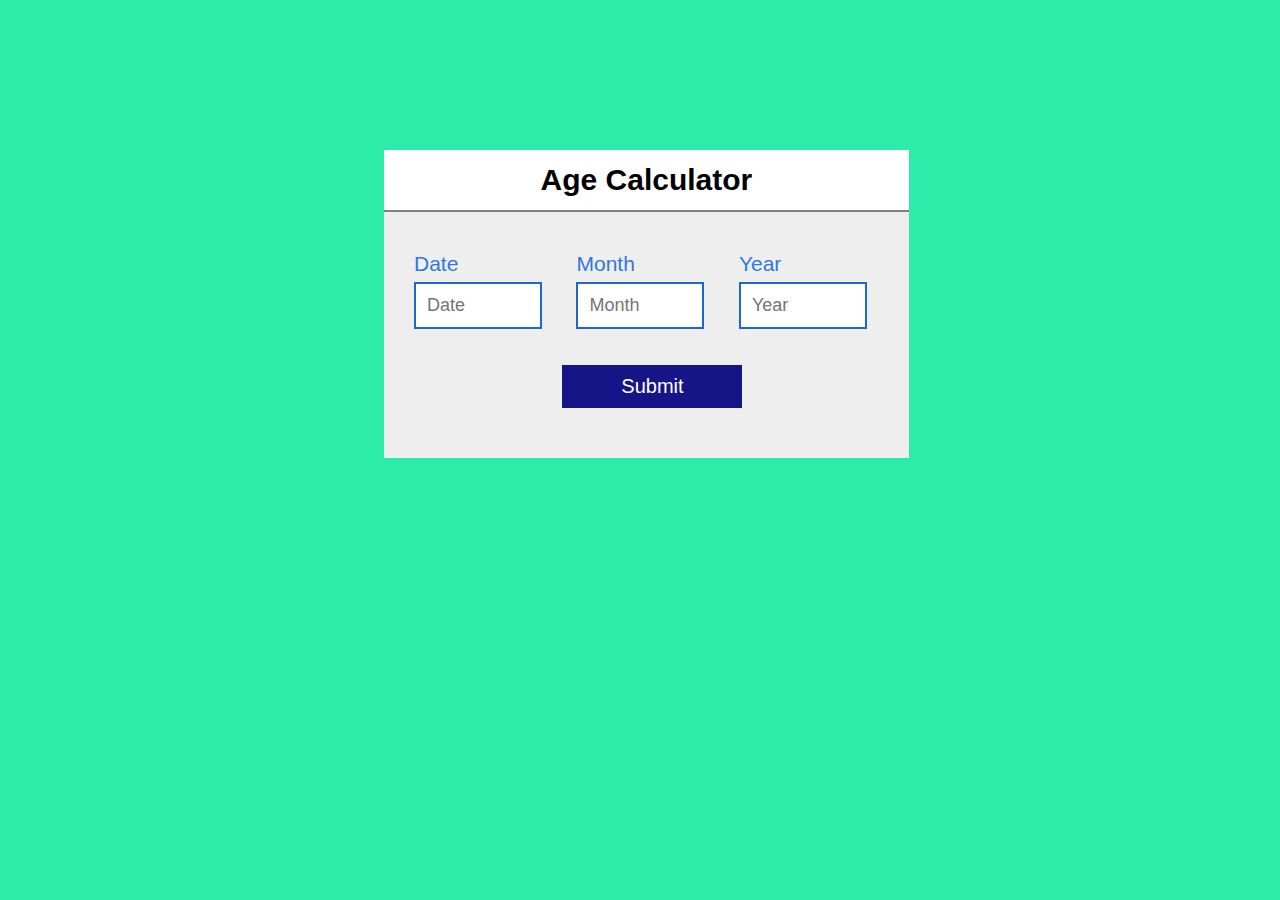
<file: age_calculator/index.html>
<!DOCTYPE html>
<html lang="en">

<head>
    <meta charset="UTF-8">
    <meta name="viewport" content="width=device-width, initial-scale=1.0">
    <title>Age Calculator</title>
    <link rel="stylesheet" href="style.css">
</head>

<body>
    <div class="container">
        <header>
            <h2>Age Calculator</h2>
        </header>
        <form>
            <div class="date">
                <div>
                    <label for="date">Date</label><br>
                    <input type="number" id="date" placeholder="Date" min="1" max="31" required>
                </div>
                <div>
                    <label for="month">Month</label><br>
                    <input type="number" id="month" placeholder="Month" min="1" max="12" required>
                </div>
                <div>
                    <label for="year">Year</label><br>
                    <input type="number" id="year" placeholder="Year" min="1900" max="2100" required>
                </div>
            </div>
            <br><br>
            <button type="button" onclick="age()">Submit</button>
            <p id="MyAge"></p>
        </form>
    </div>
    <script>
        function age() {
            let birth_date = parseInt(document.getElementById('date').value);
            let birth_month = parseInt(document.getElementById('month').value);
            let birth_year = parseInt(document.getElementById('year').value);

            let date = new Date();
            let current_date = date.getDate();
            let current_month = date.getMonth() + 1;
            let current_year = date.getFullYear();

            // Leap year handling
            function isLeapYear(year) {
                return (year % 4 === 0 && year % 100 !== 0) || (year % 400 === 0);
            }

            const daysInMonth = [
                31, 28 + isLeapYear(current_year), 31, 30, 31, 30, 31, 31, 30, 31, 30, 31
            ];

            if (birth_date > current_date) {
                current_month -= 1;
                current_date += daysInMonth[birth_month - 1];
            }
            if (birth_month > current_month) {
                current_year -= 1;
                current_month += 12;
            }

            let final_date = current_date - birth_date;
            let final_month = current_month - birth_month;
            let final_year = current_year - birth_year;

            let finalResult = `Your age is ${final_year} years, ${final_month} months, and ${final_date} days.`;
            document.getElementById('MyAge').innerHTML = finalResult;
        }
    </script>
</body>

</html>
</file>
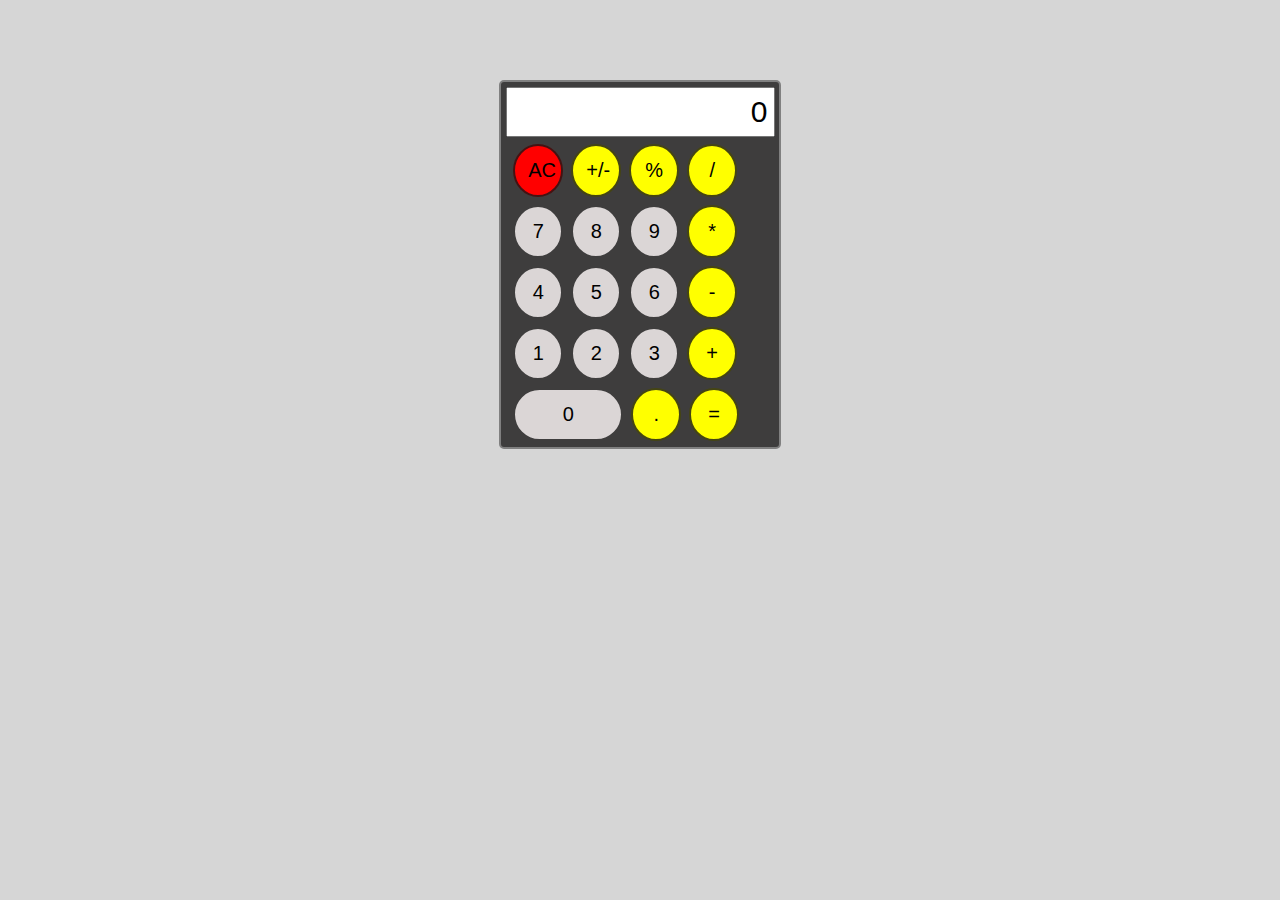
<file: calculator/index.html>
<!DOCTYPE html>
<html lang="en">
<head>
    <meta charset="UTF-8">
    <meta name="viewport" content="width=device-width, initial-scale=1.0">
    <title>Calculator</title>
    <link rel="stylesheet" href="style.css">
</head>
<body>
    <div class="container">
        <input type="text" onkeyup="text()" value="0">
        <div class="row">
            <button class="btn" style="background-color: red;">AC</button>
            <button class="color btn">+/-</button>
            <button class=" color btn">%</button>
            <button class="color btn">/</button>
        </div>
        <div class="row">
            <button class="btn">7</button>
            <button class="btn">8</button>
            <button class="btn">9</button>
            <button class="color btn">*</button>
        </div>
        <div class="row">
            <button class="btn">4</button>
            <button class="btn">5</button>
            <button class="btn">6</button>
            <button class=" color btn">-</button>
        </div>
        <div class="row">
            <button class="btn">1</button>
            <button class="btn">2</button>
            <button class="btn">3</button>
            <button class="color btn">+</button>
        </div>
        <div class="row">
            <button class="btn zero">0</button>
            <button class="color btn">.</button>
            <button class="color btn">=</button>
        </div>
    </div>


    <script src="script.js"></script>
</body>
</html>
</file>
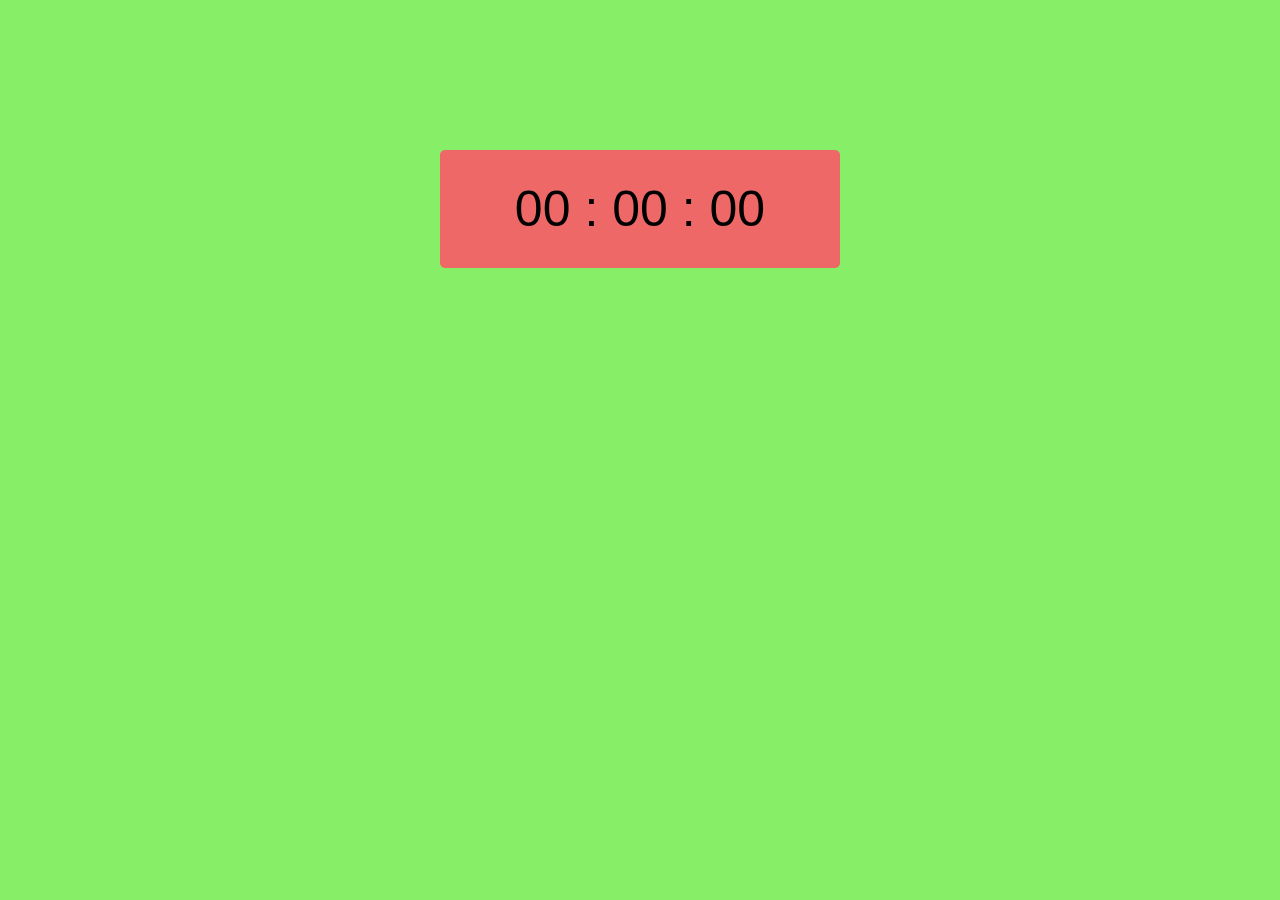
<file: clock/index.html>
<!DOCTYPE html>
<html lang="en">
<head>
    <meta charset="UTF-8">
    <meta name="viewport" content="width=device-width, initial-scale=1.0">
    <title>Document</title>
    <link rel="stylesheet" href="style.css">
</head>
<body>
    <div class="clock">
        <span id="hrs">00</span>
        <span >:</span>
        <span id="min">00</span>
        <span id="">:</span>
        <span id="sec">00</span>
    </div>


    <script src="script.js"></script>
</body>
</html>
</file>
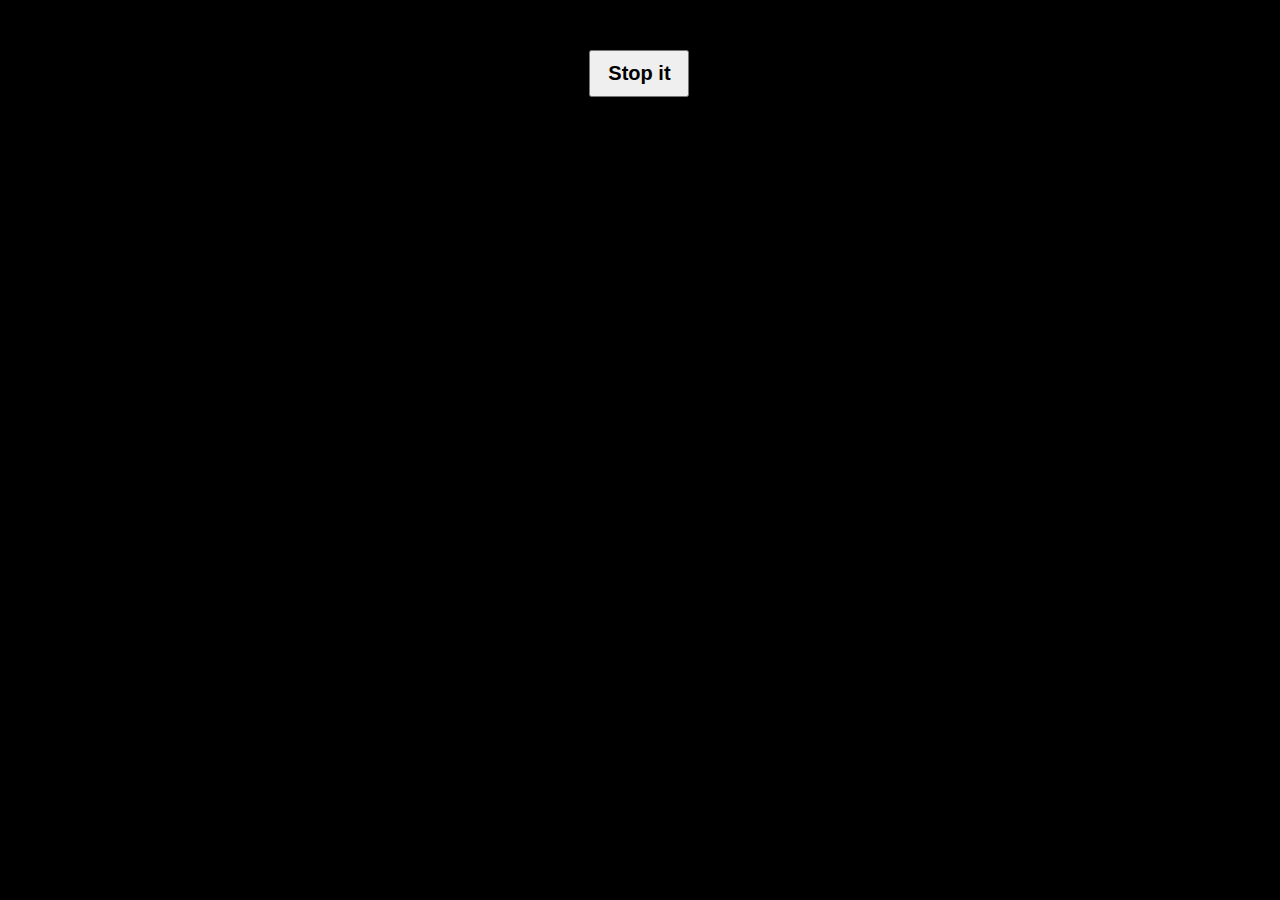
<file: countdown/index.html>
<!DOCTYPE html>
<html lang="en">
<head>
    <meta charset="UTF-8">
    <meta name="viewport" content="width=device-width, initial-scale=1.0">
    <title>CountDown</title>
    <link rel="stylesheet" href="style.css">
</head>
<body>
    <div class="box">   
        <p id="countdown"></p>
        <button class="btn" id="btn">Stop it</button><br><br>
        <em id="countdown2"></em> &nbsp;<p1 id="para"> </p1>
           <h2 id="stop"></h2>
    </div>

    <script src="script.js"></script>
</body>
</html>
</file>
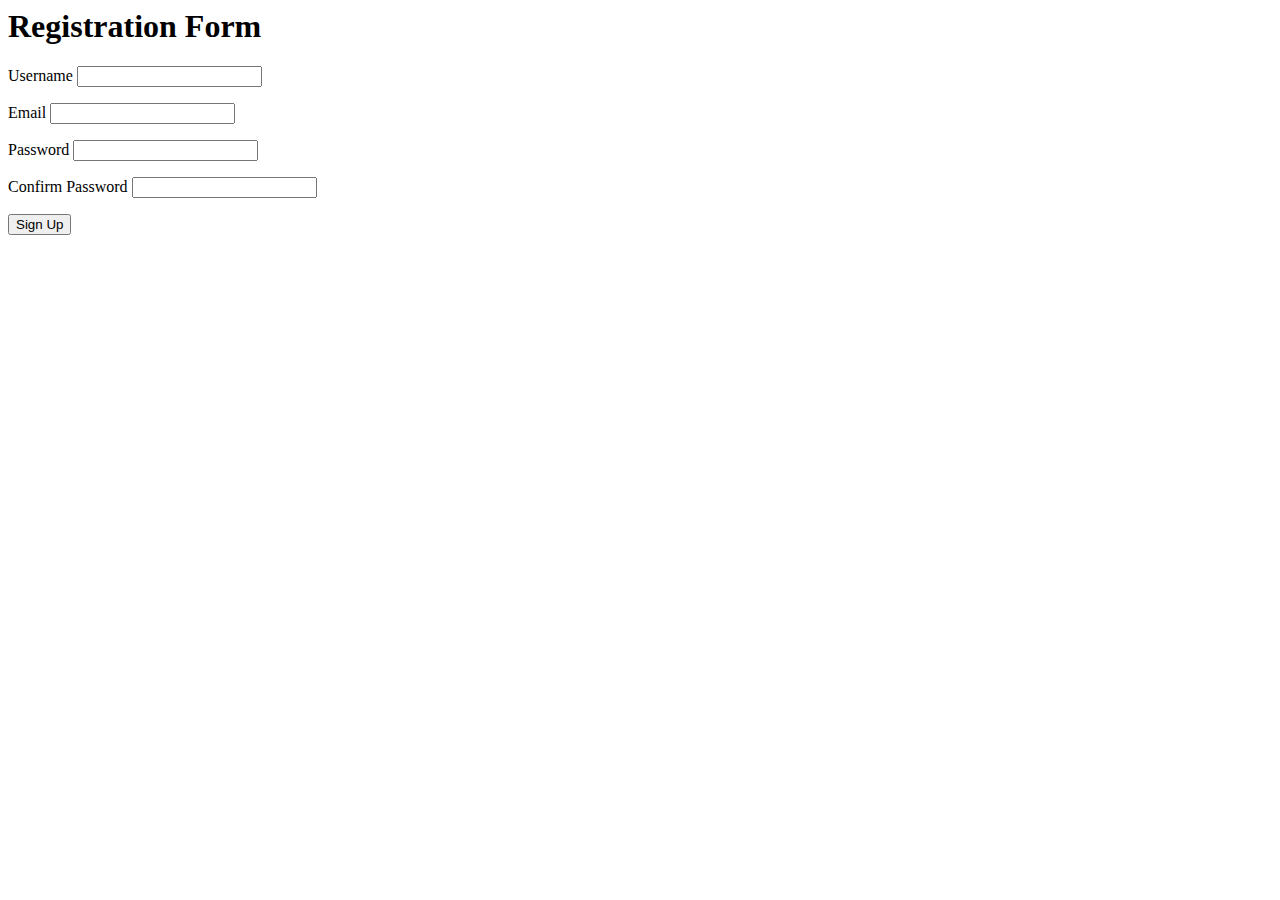
<file: form_validation/index.html>
<html lang="en">
<head>
    <meta charset="UTF-8">
    <meta http-equiv="X-UA-Compatible" content="IE=edge">
    <meta name="viewport" content="width=device-width, initial-scale=1.0">
    <title>Form Validation</title>
    <link rel="stylesheet" href="./style.css">
</head>
<body>
    <div class="container">
        <form  action="" onsubmit=" return validateForm()">
            <h1>Registration Form</h1>
            <div class="input-control">
                <label for="username">Username</label>
                <input id="username" name="username" type="text">
                <p id="usererror" class="error"></p>
            </div>

            <div class="input-control">
                <label for="useremail">Email</label>
                <input id="email" name="email" type="email">
                <p id="emailerror" class="error"></p>
            </div>
            
            <div class="input-control">
                <label for="password">Password</label>
                <input id="password"name="password" type="password">
                <p id="passerror" class="error"></p>
            </div>
            <div class="input-control">
                <label for="password">Confirm Password</label>
                <input id="confirmPassword"name="password" type="password">
                <p id="confirmPassworderror" class="error"></p>
            </div>
          
            <button type="submit">Sign Up</button>
        </form>
    </div>
    <script defer src="script.js"></script>
</body>
</html>
</file>
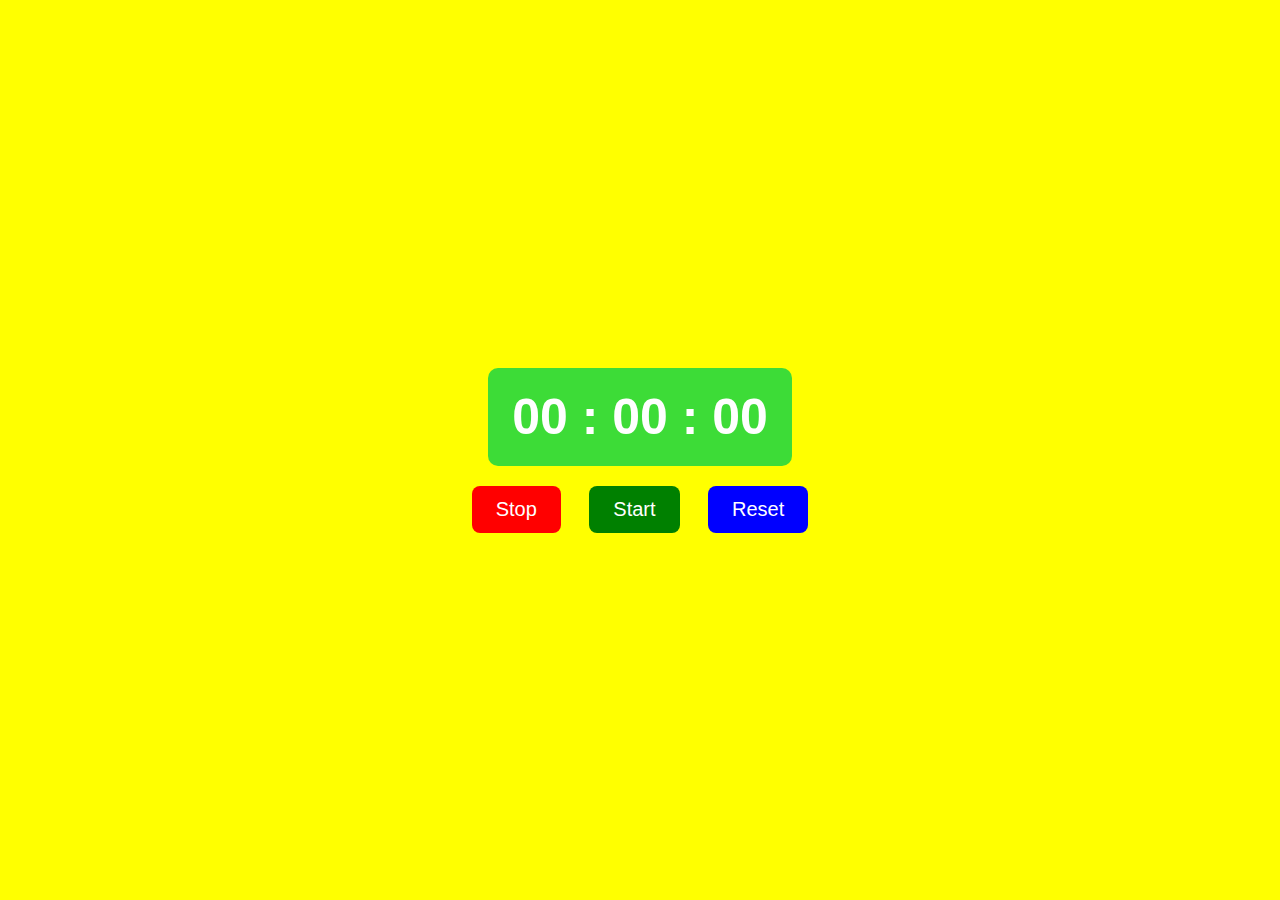
<file: stop_watch/index.html>
<!DOCTYPE html>
<html lang="en">
<head>
    <meta charset="UTF-8">
    <meta http-equiv="X-UA-Compatible" content="IE=edge">
    <meta name="viewport" content="width=device-width, initial-scale=1.0">
    <link rel="stylesheet" href="style.css">
    <title>Stopwatch</title>
</head>
<body>
    <div class="stopwatch">
        <div class="timerDisplay">00 : 00 : 00</div>
    </div>

    <div class="buttons">
        <button id="stopBtn" class="btn" style="--clr:red;">Stop</button>

        <button id="startBtn" class="btn" style="--clr:green">Start</button>

        <button id="resetBtn" class="btn" style="--clr:blue">Reset</button>
    </div>

    <script src="script.js"></script>
</body>
</html>
</file>
<file: age_calculator/style.css>
*{
    box-sizing: border-box;
    margin: 0;
    padding: 0;
    font-family: sans-serif;
}
body{
    background-color:#2deca9;
}
.container{
    width: 41%;
    margin: auto;
    background-color:#eeeeee;
    position: absolute;
    top: 150px;
    left: 30%;
}
header{
    background-color: #ffffff;
    padding: 13px;
    text-align: center;
    font-size: 20px;
    border-bottom: 2px solid gray;
}
.date{
    margin-top: 40px;
}
.date div{
    display: inline-block;
    align-items: center;
    padding-left: 30px;
}
label{
    font-size: 21px;
    color: #3078df;
    
}
input{
    width: 128px;
    padding: 11px;
    font-size:18px;
    margin-top: 6px;
    background-color: #ffffff;
    border: 2px solid #1c67d2 ;
}
button{
    font-size: 20px;
    padding: 10px;
    width: 180px;
    margin-left:34%;
    margin-bottom: 30px;
    background-color: rgb(21, 21, 135);
    color: white;
    border: none;
}
p{
    font-size: 22px;
    text-transform: capitalize;
    text-align: center;
    padding: 10px;
    word-spacing: 7px;
}
</file>
<file: calculator/style.css>
*{
    padding: 0;
    margin: 0;
    box-sizing: border-box;
}
body{
    background-color: rgba(163, 162, 162, 0.442);
}
.container{
    width: 22%;
    border-radius: 5px;
    margin: auto;
    border: 2px solid gray ;
    background-color: rgba(1, 0, 0, 0.715);
    margin-top: 80px;
}
.row{
    padding-left: 10px;
    margin-bottom: 4px;
}
input{
    width: 97%;
    padding: 6px;
    font-size: 30px;
    font-weight: 500;
    text-align: right;
    margin:5px;
}
.btn{
  width: 50px;
  padding: 13px;
  text-align: center;
  border-radius:50%;
  margin: 2px;
  font-size: 20px;
  font-weight: 500;
  background-color: rgb(219, 214, 214);
  border: 2px solid rgba(23, 22, 22, 0.799);
  cursor: pointer;
} 

.color{
    background-color: yellow;
}
.btn:hover{
    background-color:rgba(222, 212, 212, 0.947);
}
.zero{
    width: 110px;
    border-radius: 30px;
}


@media screen and (max-width:1000px) {
    .container{
        width: 40%;
    }
}
@media screen and (max-width:700px){
    .container{
        width: 47%;
    }
}
@media screen and (max-width:500px){
    .container{
        width: 55%;
    }
}
</file>
<file: clock/style.css>
*{
    margin: 0;
    padding: 0;
    box-sizing: border-box;
}
body{
    background-color: rgba(70, 231, 21, 0.651);
}
.clock{
    width: 400px;
    padding: 30px;
    font-size: 50px;
    font-family: Arial, Helvetica, sans-serif;
    background-color: rgb(238, 104, 104);
    border-radius:5px;
    margin: auto;
    margin-top: 150px;
    text-align: center;
    
}
</file>
<file: countdown/style.css>
body{
    background-color: black;
    color: white;
   
}

#countdown{
    text-align: center;
    font-size: 50px;
    font-family: Arial, Helvetica, sans-serif;
    font-weight: 600;
}
.btn{
    padding: 10px;
    position: relative;
    left: 46%;
    font-size: 20px;
    font-family: Arial, Helvetica, sans-serif;
    font-weight: 600;
    width: 100px;
}
h2,#countdown2{
    color: red;
    font-size: 20px;
    font-family: Arial, Helvetica, sans-serif;
    font-weight: 600;
    position: relative;
    left: 44%;
    margin-top: 30px;
}
p1{
    color: red;
    font-size: 20px;
    font-family: Arial, Helvetica, sans-serif;
    font-weight: 600;
    position: relative;
    left: 44%;
    margin-top: 30px;
}
h2{
    color: green;
}
</file>
<file: form_validation/style.css>
.error{
    color: red;
}
</file>
<file: stop_watch/style.css>
*{
    margin: 0;
    padding: 0;
    box-sizing: border-box;
    font-family: Verdana, Geneva, Tahoma, sans-serif;
}

body{
    background-color: yellow;
    color: #ffffff;
    display: flex;
    justify-content: center;
    align-items: center;
    min-height: 100vh;
    flex-direction: column;
}

.stopwatch{
    background-color: rgba(19, 212, 67, 0.825);
    padding: 20px 24px;
    border-radius: 10px;
}

.timerDisplay{
    font-size: 50px;
    font-weight: 600;
}

.buttons{
    margin-top: 20px;
}

.btn{
    font-size: 20px;
    background: none;
    border: none;
    color: #fff;
    background-color: var(--clr);
    padding: 12px 24px;
    margin-inline: 12px;
    border-radius: 8px;
    cursor: pointer;
}
</file>
